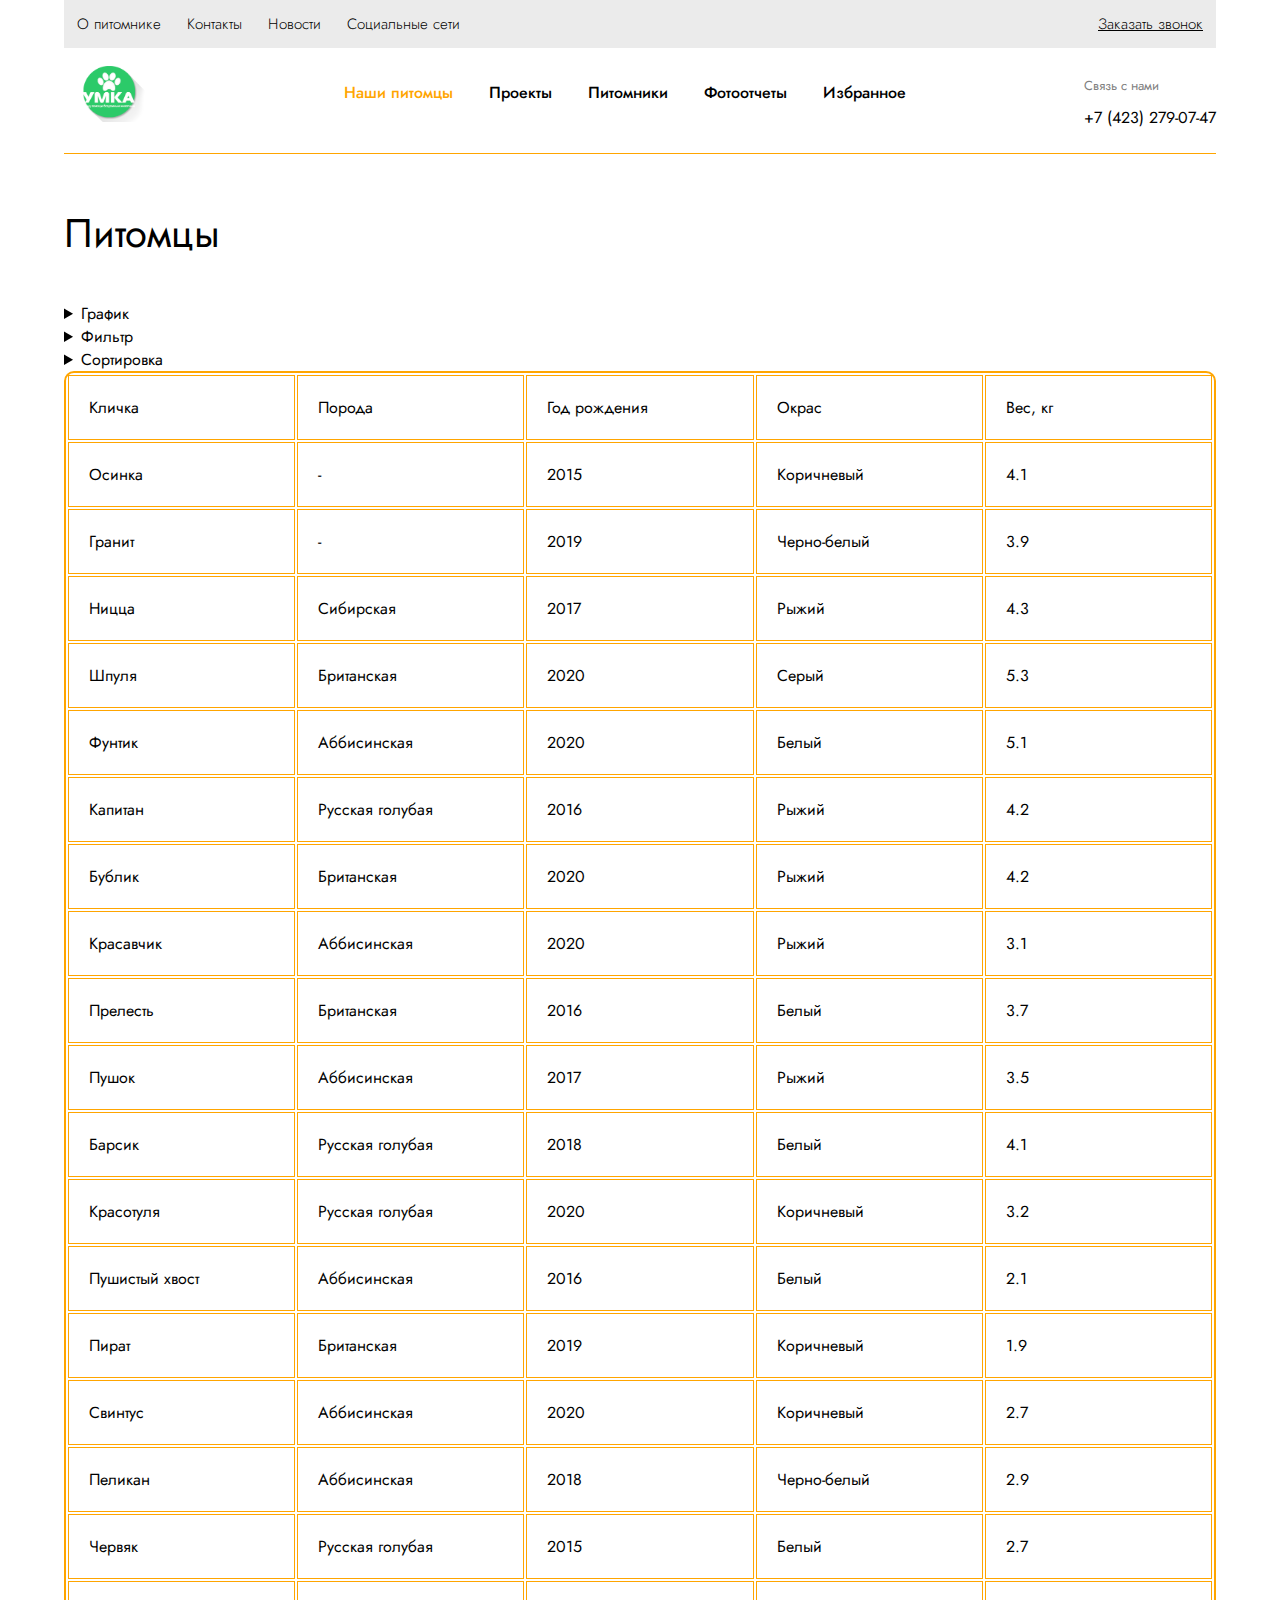
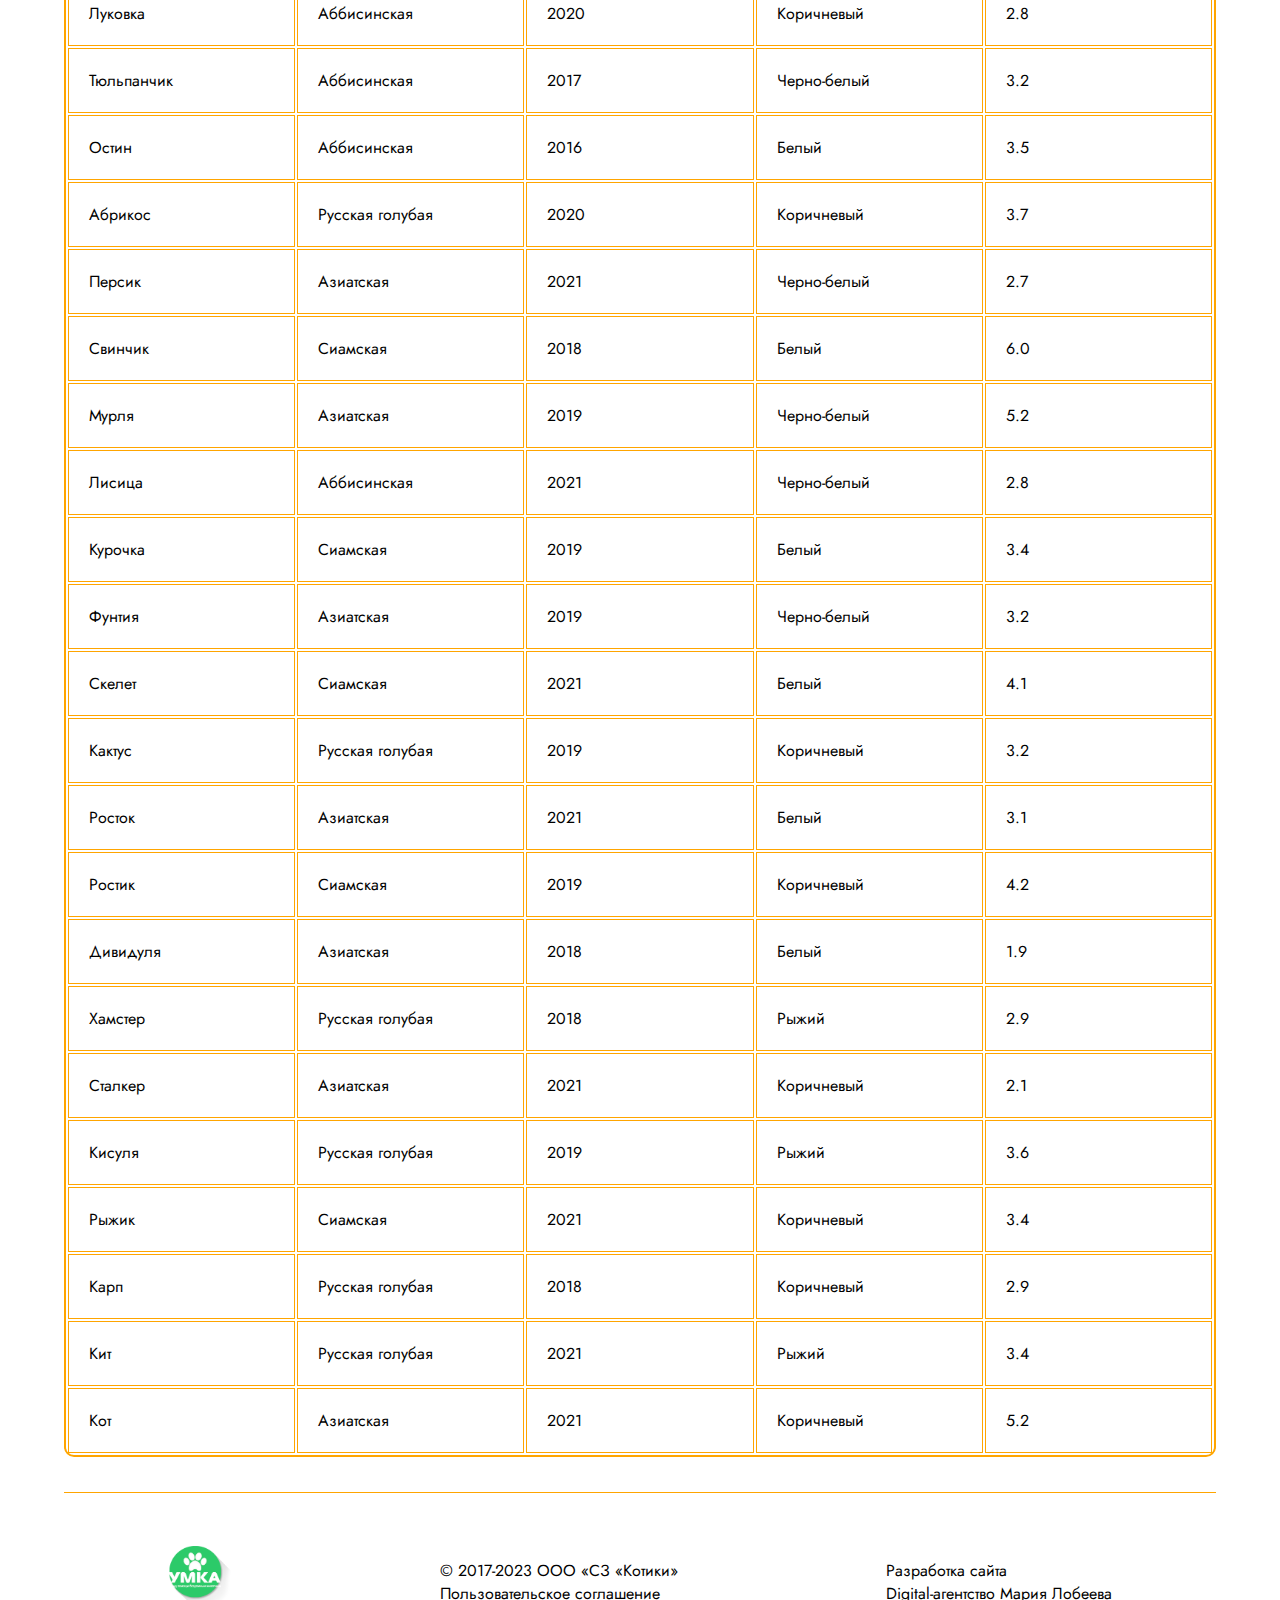
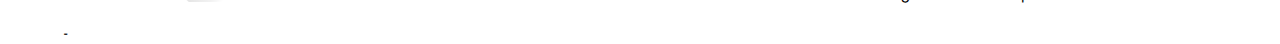
<file: pats.html>
<!DOCTYPE html>
<html>
  <head>
    <meta charset="UTF-8"/>
    <meta name="viewport" content="width=device-width, initial-scale=1, shrink-to-fit=no"/>
    <title></title>
    <link rel="stylesheet" href="main.css"/>
    <link rel="preconnect" href="https://fonts.googleapis.com"/>
    <link rel="preconnect" href="https://fonts.gstatic.com" crossorigin="crossorigin"/>
    <link href="https://fonts.googleapis.com/css2?family=Jost:wght@300;500&amp;family=League+Spartan:wght@400;700&amp;display=swap" rel="stylesheet"/>
    <script src="http://d3js.org/d3.v7.min.js"></script>
  </head>
  <body>
    <div class="central_block">
      <div class="uptext">
        <div class="uptxt_cont1"><a class="txt">О питомнике</a><a class="txt">Контакты</a><a class="txt">Новости</a><a class="txt">Социальные сети</a></div>
        <div class="uptxt_cont2"><a class="txt">Заказать звонок</a></div>
      </div>
            <div class="menu">
              <div class="menu1"><a class="menu_item" href="index.html"><img class="logo" src="img/logo.png"/></a></div>
              <div class="menu2"><a class="menu_item active" href="pats.html">Наши питомцы</a><a class="menu_item" href="">Проекты</a><a class="menu_item" href="">Питомники</a><a class="menu_item" href="photos.html">Фотоотчеты</a><a class="menu_item" href="favorite.html">Избранное</a></div>
              <div class="menu3">
                <p class="greytxt">Связь с нами</p>
                <p class="number">+7 (423) 279-07-47</p>
              </div>
            </div>
      <hr class="line"/>
      <div class="main_block_pats"> 
        <p class="title_mini">Питомцы</p>
        <div class="graph">
          <details>
            <summary>График</summary>
            <form>
              <p>Значение по оси ОХ <br>
                <input type="radio" name="categoryX" value="brade" checked/>&nbsp Порода <br>
                <input type="radio" name="categoryX" value="year"/>&nbsp Год рождения <br>
                <input type="radio" name="categoryX" value="color"/>&nbsp Окрас <br>
              </p>
              <p>Результат <br>
                <input type="radio" name="categoryY" value="weight"/>&nbsp Средний вес <br>
                <input type="radio" name="categoryY" value="sum"/>&nbsp Количество кошек<br>
              </p>
              <input type="button" value="Построить" onclick="drawGraph(this.form, this.form.categoryX.value, this.form.categoryY.value)">
            </form>
            <svg height="1"></svg>
          </details>
        </div>
        <div class="graph">
          <details>
            <summary>Фильтр</summary>
            <form>
              <!--<label>Кличка: 
                <input type="text" name="name"/>
              </label>-->
              <p>Порода:
                <select name="brade">
                  <option value="-">-</option>
                  <option value="Сибирская">Сибирская</option>
                  <option value="Британская">Британская</option>
                  <option value="Аббисинская">Аббисинская</option>
                  <option value="Русская голубая">Русская голубая</option>
                  <option value="Сиамская">Сиамская</option>
                  <option value="Азиатская">Азиатская</option>
                </select>
              </p>
              <label>Год рождения:
                <input type="number" name="year" min="2000" max="2023" value="2000">
              </label>
              <p>
                <label>Вес, больше чем :
                  <input type="text" name="weight" value="0">
                </label>
              </p>
              <p><input type="button" value="Применить"  onclick="filterTable(this.form.brade.value, this.form.year.value, this.form.weight.value)">
              <input type="button" value="Сбросить"  onclick="showTable('table')"></p>
            </form>
          </details>
        </div>
        <div class="graph">
          <details>
            <summary>Сортировка</summary>
            <form>
              <p>Сортировка по (2 уровень):
                <select name="brade1">
                  <option value="0">Кличка</option>
                  <option value="1">Порода</option>
                  <option value="2">Год рождения</option>
                  <option value="3">Окрас</option>
                  <option value="4">Вес, кг</option>
                </select>
                по убыванию?<input type="checkbox" name="down1" value="0"/><br>
              </p>
              <p><input type="button" value="Применить"  onclick="validate(this.form.brade1.value, this.form.down1)"></p>
              <p>Сортировка по (1 уровень):
                <select name="brade2">
                  <option value="0">Кличка</option>
                  <option value="1">Порода</option>
                  <option value="2">Год рождения</option>
                  <option value="3">Окрас</option>
                  <option value="4">Вес, кг</option>
                </select>
                по убыванию?<input type="checkbox" name="down2" value="0"/><br>
              </p>

                <p><input type="button" value="Применить"  onclick="validate(this.form.brade2.value, this.form.down2)"></p>
            </form>
          </details>
        </div>
        <table id="table">
          <tr>
            <td>Кличка</td>
            <td>Порода</td>
            <td>Год рождения</td>
            <td>Окрас</td>
            <td>Вес, кг</td>
          </tr>
          <tr>
            <td>Осинка</td>
            <td>-</td>
            <td>2015</td>
            <td>Коричневый</td>
            <td>4.1</td>
          </tr>
          <tr>
            <td>Гранит</td>
            <td>-</td>
            <td>2019</td>
            <td>Черно-белый</td>
            <td>3.9</td>
          </tr>
          <tr>
            <td>Ницца</td>
            <td>Сибирская</td>
            <td>2017</td>
            <td>Рыжий</td>
            <td>4.3</td>
          </tr>
          <tr>
            <td>Шпуля</td>
            <td>Британская</td>
            <td>2020</td>
            <td>Серый</td>
            <td>5.3</td>
          </tr>
          <tr>
            <td>Фунтик</td>
            <td>Аббисинская</td>
            <td>2020</td>
            <td>Белый</td>
            <td>5.1</td>
          </tr>
          <tr>
            <td>Капитан</td>
            <td>Русская голубая</td>
            <td>2016</td>
            <td>Рыжий</td>
            <td>4.2</td>
          </tr>
          <tr>
            <td>Бублик</td>
            <td>Британская</td>
            <td>2020</td>
            <td>Рыжий</td>
            <td>4.2</td>
          </tr>
          <tr>
            <td>Красавчик</td>
            <td>Аббисинская</td>
            <td>2020</td>
            <td>Рыжий</td>
            <td>3.1</td>
          </tr>
          <tr>
            <td>Прелесть</td>
            <td>Британская</td>
            <td>2016</td>
            <td>Белый</td>
            <td>3.7</td>
          </tr>
          <tr>
            <td>Пушок</td>
            <td>Аббисинская</td>
            <td>2017</td>
            <td>Рыжий</td>
            <td>3.5</td>
          </tr>
          <tr>
            <td>Барсик</td>
            <td>Русская голубая</td>
            <td>2018</td>
            <td>Белый</td>
            <td>4.1</td>
          </tr>
          <tr>
            <td>Красотуля</td>
            <td>Русская голубая</td>
            <td>2020</td>
            <td>Коричневый</td>
            <td>3.2</td>
          </tr>
          <tr>
            <td>Пушистый хвост</td>
            <td>Аббисинская</td>
            <td>2016</td>
            <td>Белый</td>
            <td>2.1</td>
          </tr>
          <tr>
            <td>Пират</td>
            <td>Британская</td>
            <td>2019</td>
            <td>Коричневый</td>
            <td>1.9</td>
          </tr>
          <tr>
            <td>Свинтус</td>
            <td>Аббисинская</td>
            <td>2020</td>
            <td>Коричневый</td>
            <td>2.7</td>
          </tr>
          <tr>
            <td>Пеликан</td>
            <td>Аббисинская</td>
            <td>2018</td>
            <td>Черно-белый</td>
            <td>2.9</td>
          </tr>
          <tr>
            <td>Червяк</td>
            <td>Русская голубая</td>
            <td>2015</td>
            <td>Белый</td>
            <td>2.7</td>
          </tr>
          <tr>
            <td>Луковка</td>
            <td>Аббисинская</td>
            <td>2020</td>
            <td>Коричневый</td>
            <td>2.8</td>
          </tr>
          <tr>
            <td>Тюльпанчик</td>
            <td>Аббисинская</td>
            <td>2017</td>
            <td>Черно-белый</td>
            <td>3.2</td>
          </tr>
          <tr>
            <td>Остин</td>
            <td>Аббисинская</td>
            <td>2016</td>
            <td>Белый</td>
            <td>3.5</td>
          </tr>
          <tr>
            <td>Абрикос</td>
            <td>Русская голубая</td>
            <td>2020</td>
            <td>Коричневый</td>
            <td>3.7</td>
          </tr>
          <tr>
            <td>Персик</td>
            <td>Азиатская</td>
            <td>2021</td>
            <td>Черно-белый</td>
            <td>2.7</td>
          </tr>
          <tr>
            <td>Свинчик</td>
            <td>Сиамская</td>
            <td>2018</td>
            <td>Белый</td>
            <td>6.0</td>
          </tr>
          <tr>
            <td>Мурля</td>
            <td>Азиатская</td>
            <td>2019</td>
            <td>Черно-белый</td>
            <td>5.2</td>
          </tr>
          <tr>
            <td>Лисица</td>
            <td>Аббисинская</td>
            <td>2021</td>
            <td>Черно-белый</td>
            <td>2.8</td>
          </tr>
          <tr>
            <td>Курочка</td>
            <td>Сиамская</td>
            <td>2019</td>
            <td>Белый</td>
            <td>3.4</td>
          </tr>
          <tr>
            <td>Фунтия</td>
            <td>Азиатская</td>
            <td>2019</td>
            <td>Черно-белый</td>
            <td>3.2</td>
          </tr>
          <tr>
            <td>Скелет</td>
            <td>Сиамская</td>
            <td>2021</td>
            <td>Белый</td>
            <td>4.1</td>
          </tr>
          <tr>
            <td>Кактус</td>
            <td>Русская голубая</td>
            <td>2019</td>
            <td>Коричневый</td>
            <td>3.2</td>
          </tr>
          <tr>
            <td>Росток</td>
            <td>Азиатская</td>
            <td>2021</td>
            <td>Белый</td>
            <td>3.1</td>
          </tr>
          <tr>
            <td>Ростик</td>
            <td>Сиамская</td>
            <td>2019</td>
            <td>Коричневый</td>
            <td>4.2</td>
          </tr>
          <tr>
            <td>Дивидуля</td>
            <td>Азиатская</td>
            <td>2018</td>
            <td>Белый</td>
            <td>1.9</td>
          </tr>
          <tr>
            <td>Хамстер</td>
            <td>Русская голубая</td>
            <td>2018</td>
            <td>Рыжий</td>
            <td>2.9</td>
          </tr>
          <tr>
            <td>Сталкер</td>
            <td>Азиатская</td>
            <td>2021</td>
            <td>Коричневый</td>
            <td>2.1</td>
          </tr>
          <tr>
            <td>Кисуля</td>
            <td>Русская голубая</td>
            <td>2019</td>
            <td>Рыжий</td>
            <td>3.6</td>
          </tr>
          <tr>
            <td>Рыжик</td>
            <td>Сиамская</td>
            <td>2021</td>
            <td>Коричневый</td>
            <td>3.4</td>
          </tr>
          <tr>
            <td>Карп</td>
            <td>Русская голубая</td>
            <td>2018</td>
            <td>Коричневый</td>
            <td>2.9</td>
          </tr>
          <tr>
            <td>Кит</td>
            <td>Русская голубая</td>
            <td>2021</td>
            <td>Рыжий</td>
            <td>3.4</td>
          </tr>
          <tr>
            <td>Кот</td>
            <td>Азиатская</td>
            <td>2021</td>
            <td>Коричневый</td>
            <td>5.2</td>
          </tr>
        </table>
      </div>
      <hr/>
      <div class="footer"><img class="logo" src="img/logo.png"/>
        <p class="foot">© 2017-2023 ООО «СЗ «Котики»<br>Пользовательское соглашение</p>
        <p class="foot">Разработка сайта<br>Digital-агентство Мария Лобеева</p>
      </div>
    </div>
    <!--<script src="js/jquery-3.5.1.min.js"></script>-->
    <script src="main.js"></script>-
    <script>
      function validate(data, item) {
        if (item.checked) {
          if (data == 0 || data == 1 || data == 3) {
          sortTableTextDown(data);
          }
          if (data == 2 || data == 4) {
            let sortedRows = Array.from(table.rows).slice(1).sort((rowA,rowB) => {
            return rowB.cells[data].innerHTML - rowA.cells[data].innerHTML
            })
            table.tBodies[0].append(...sortedRows)
            sortTable(data);
          }
        } else {
          if (data == 0 || data == 1 || data == 3) {
          sortTableTextUp(data);
          }
          if (data == 2 || data == 4) {
            let sortedRows = Array.from(table.rows).slice(1).sort((rowA,rowB) => {
            return rowA.cells[data].innerHTML - rowB.cells[data].innerHTML
            })
            table.tBodies[0].append(...sortedRows)
            sortTable(data);
          }
        }
      }

      
    </script>
  </body>
</html>
</file>
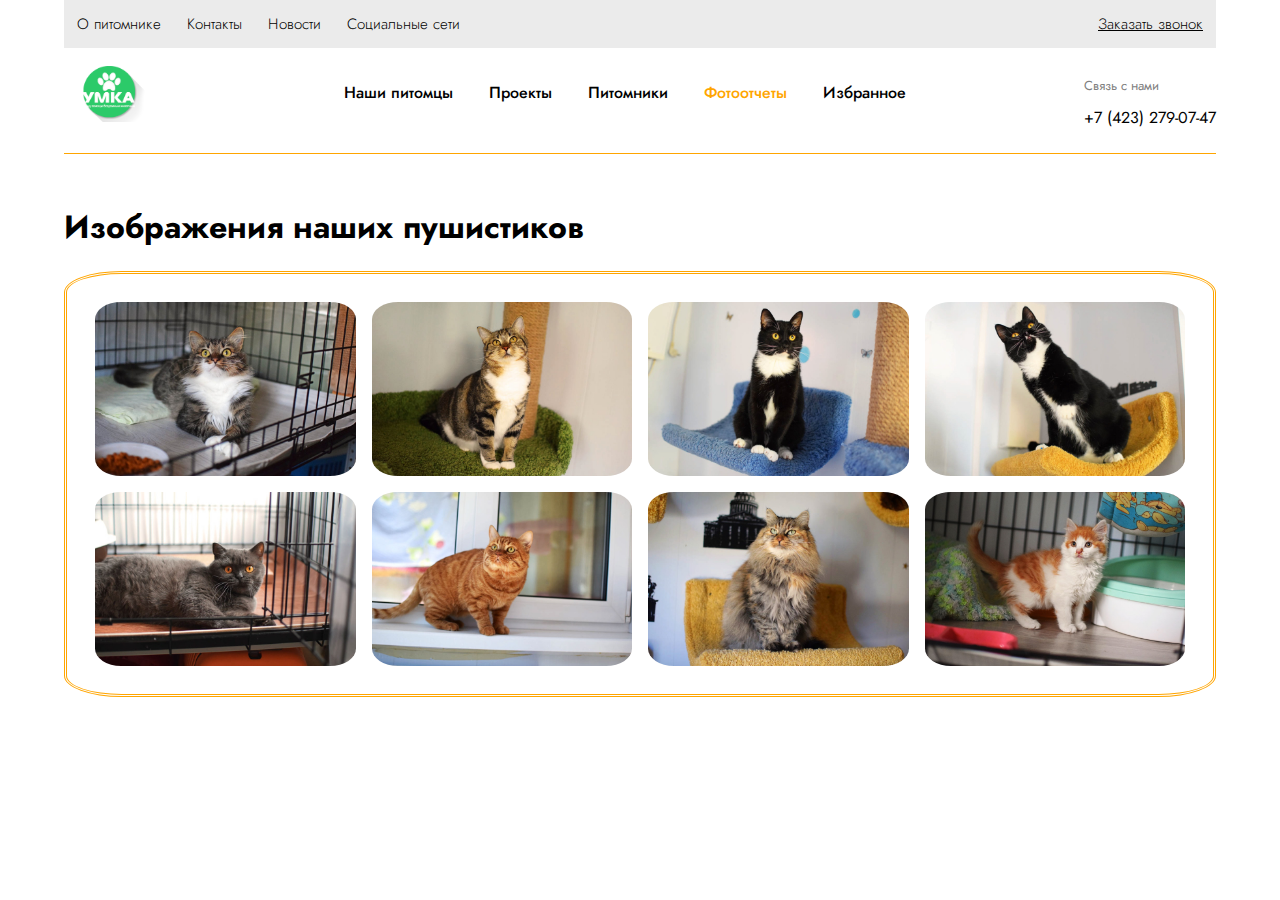
<file: photos.html>
<!DOCTYPE html>
<html lang="ru">
<head>
  <meta charset="UTF-8">
  <link rel="stylesheet" href="mainGallery.css"/>
  <link rel="stylesheet" href="lightgallery.css">
  <link rel="stylesheet" href="main.css"/>
    <link rel="preconnect" href="https://fonts.googleapis.com"/>
    <link rel="preconnect" href="https://fonts.gstatic.com" crossorigin="crossorigin"/>
    <link href="https://fonts.googleapis.com/css2?family=Jost:wght@300;500&amp;family=League+Spartan:wght@400;700&amp;display=swap" rel="stylesheet"/>
    <script src="jquery-3.7.0.min.js"></script>
    <script src="lightgallery.min.js"></script>
    <script src="lightgallery-all.min.js"></script>
    <script src="gallery.js"></script>
  <title>Фотоотчеты</title>
</head>
<body>
  <div class="uptext">
    <div class="uptxt_cont1"><a class="txt">О питомнике</a><a class="txt">Контакты</a><a class="txt">Новости</a><a class="txt">Социальные сети</a></div>
    <div class="uptxt_cont2"><a class="txt">Заказать звонок</a></div>
  </div>
        <div class="menu">
          <div class="menu1"><a class="menu_item" href="index.html"><img class="logo" src="img/logo.png"/></a></div>
          <div class="menu2"><a class="menu_item" href="pats.html">Наши питомцы</a><a class="menu_item" href="">Проекты</a><a class="menu_item" href="">Питомники</a><a class="menu_item active" href="photos.html">Фотоотчеты</a><a class="menu_item" href="favorite.html">Избранное</a></div>
          <div class="menu3">
            <p class="greytxt">Связь с нами</p>
            <p class="number">+7 (423) 279-07-47</p>
          </div>
        </div>
  <hr class="line"/>
  <h1>Изображения наших пушистиков</h1>

  <div class="element-1" id="lightgallery">
    <a href ="img/big.jpg">
      <img src="img/big.jpg">
    </a>
    <a href ="img/big1.jpg">
      <img src="img/big1.jpg">
    </a>
    <a href ="img/cat1.jpg">
      <img src="img/cat1.jpg">
    </a>
    <a href ="img/cat2.jpg">
      <img src="img/cat2.jpg">
    </a>
    <a href ="img/cat3.jpg">
      <img src="img/cat3.jpg">
    </a>
    <a href ="img/cat4.jpg">
      <img src="img/cat4.jpg">
    </a>
    <a href ="img/cat5.jpg">
      <img src="img/cat5.jpg">
    </a>
    <a href ="img/cat6.jpg">
      <img src="img/cat6.jpg">
    </a>
  </div>

</body>
</html>
</file>
<file: main.css>
body {
  width: 90%;
  margin: auto;
  font-family: 'Jost', sans-serif;
  max-width: 1450px;
}
.uptext {
  line-height: 3;
  background: #ebebeb;
  display: flex;
  margin: auto;
  margin-bottom: 15px;
  justify-content: space-between;
}
.uptext a {
  text-decoration: none;
}
.uptext .uptxt_cont2 .txt {
  text-decoration: underline;
}
.txt {
  font-weight: 300;
  font-size: 15px;
  color: #000;
  padding: 13px;
}
.txt:hover {
  color: #ffa500;
}
.menu {
  display: flex;
  margin: auto;
  justify-content: space-between;
}
.menu .greytxt {
  font-size: 13px;
  color: #808080;
  margin-bottom: -5px;
}
.menu a {
  text-decoration: none;
}
.menu .menu_item {
  font-weight: 500;
  font-size: 16px;
  color: #000;
  padding: 30px;
}
.menu .menu_item:hover {
  color: #ffa500;
}
.menu .active {
  color: #ffa500;
}
.menu2 {
  display: flex;
  justify-content: space-between;
}
.logo {
  max-width: 65px;
}
hr {
  border: none;
  height: 1px;
  background: #ffa500;
  margin-bottom: 50px;
}
.main_block {
  display: flex;
  justify-content: space-between;
  margin-bottom: 50px;
}
.main_block .main_big {
  width: 67%;
}
.main_block .main_big img {
  width: 100%;
  border-radius: 30px;
}
.main_block .main_small {
  width: 30%;
  display: flex;
  flex-direction: column;
  justify-content: space-between;
  font-size: 20px;
}
.main_block .main_small .small_block1 {
  background: #ffa500;
  border-radius: 20px;
  padding: 30px;
  color: #fff;
  height: 47%;
}
.main_block .main_small .small_block2 {
  background: #90ee90;
  border-radius: 20px;
  padding: 30px;
  color: #008000;
  height: 47%;
}
.title_mini {
  font-size: 40px;
}
.cats_amount {
  display: flex;
  justify-content: space-between;
  margin-bottom: 30px;
}
.cats_amount .cat_item {
  width: 19%;
}
.cats_amount .cat_item img {
  width: 100%;
  border-radius: 10px;
}
.footer {
  display: flex;
  justify-content: space-around;
}
.footer img {
  height: 100%;
}
.graph {
  display: block;
}
table {
  table-layout: fixed;
  width: 100%;
  border: 2px solid #ffa500;
  border-radius: 10px;
  margin-bottom: 35px;
}
table th,
table td {
  padding: 20px;
  border: 1px solid #ffa500;
}
.cat {
  width: 40%;
  margin: auto;
  margin-bottom: 20px;
}
.cat img {
  border-radius: 10%;
  width: 100%;
}
@media (max-width: 1400px) {
  .menu .menu_item {
    padding: 18px;
  }
}
@media (max-width: 1200px) {
  .uptext {
    display: none;
  }
  .menu {
    margin-top: 15px;
  }
  .main_block .main_small {
    font-size: 16px;
  }
}
@media (max-width: 1000px) {
  .menu2 {
    align-items: center;
    flex-wrap: wrap;
    width: 50%;
  }
  .menu2 .menu_item {
    width: 50%;
  }
  .main_block {
    margin-bottom: -150px;
    flex-direction: column;
  }
  .main_block .main_big {
    width: 100%;
    margin-bottom: 25px;
  }
  .main_block .main_small {
    flex-direction: row;
    width: 100%;
    height: 350px;
  }
  .main_block .main_small .small_block1 {
    width: 48%;
  }
  .main_block .main_small .small_block2 {
    width: 48%;
  }
  .title_mini {
    text-align: center;
    margin-bottom: 30px;
  }
  .cats_amount {
    flex-direction: column;
    justify-content: space-between;
  }
  .cats_amount .cat_item {
    width: 40%;
    margin: 15px auto;
  }
  table {
    font-size: 13px;
  }
}
@media (max-width: 600px) {
  table {
    font-size: 10px;
  }
}
svg text {
  font: 8px Verdana;
 }
 svg path, line {
  fill: none;
  stroke: #333333;
  width: 1px;
 }
 svg .grid-line {
  stroke: black;
  shape-rendering: crispedges;
  stroke-opacity: 0.1;
 }
</file>
<file: mainGallery.css>
body {
  width: 80%;
  margin: auto;
  font-family: 'Jost', sans-serif;
  
}

.element-1 {
  display: flex;
  flex-wrap: wrap;
  border: orange 3px double;
  padding: 20px;
  border-radius: 5%;
}

.element-1 a {
  width: 25%;
  box-sizing: border-box;
  padding: .5rem;
}

.element-1 img {
  width: 100%;
  display: flex;
  border-radius: 10%;
}
</file>
<file: lightgallery.css>
@font-face {
  font-family: 'lg';
  src: url("../fonts/lg.ttf?22t19m") format("truetype"), url("../fonts/lg.woff?22t19m") format("woff"), url("../fonts/lg.svg?22t19m#lg") format("svg");
  font-weight: normal;
  font-style: normal;
  font-display: block;
}

.lg-icon {
  /* use !important to prevent issues with browser extensions that change fonts */
  font-family: 'lg' !important;
  speak: never;
  font-style: normal;
  font-weight: normal;
  font-variant: normal;
  text-transform: none;
  line-height: 1;
  /* Better Font Rendering =========== */
  -webkit-font-smoothing: antialiased;
  -moz-osx-font-smoothing: grayscale;
}

.lg-actions .lg-next, .lg-actions .lg-prev {
  background-color: rgba(0, 0, 0, 0.45);
  border-radius: 2px;
  color: #999;
  cursor: pointer;
  display: block;
  font-size: 22px;
  margin-top: -10px;
  padding: 8px 10px 9px;
  position: absolute;
  top: 50%;
  z-index: 1080;
  outline: none;
  border: none;
  background-color: transparent;
}

.lg-actions .lg-next.disabled, .lg-actions .lg-prev.disabled {
  pointer-events: none;
  opacity: 0.5;
}

.lg-actions .lg-next:hover, .lg-actions .lg-prev:hover {
  color: #FFF;
}

.lg-actions .lg-next {
  right: 20px;
}

.lg-actions .lg-next:before {
  content: "\e095";
}

.lg-actions .lg-prev {
  left: 20px;
}

.lg-actions .lg-prev:after {
  content: "\e094";
}

@-webkit-keyframes lg-right-end {
  0% {
    left: 0;
  }
  50% {
    left: -30px;
  }
  100% {
    left: 0;
  }
}

@-moz-keyframes lg-right-end {
  0% {
    left: 0;
  }
  50% {
    left: -30px;
  }
  100% {
    left: 0;
  }
}

@-ms-keyframes lg-right-end {
  0% {
    left: 0;
  }
  50% {
    left: -30px;
  }
  100% {
    left: 0;
  }
}

@keyframes lg-right-end {
  0% {
    left: 0;
  }
  50% {
    left: -30px;
  }
  100% {
    left: 0;
  }
}

@-webkit-keyframes lg-left-end {
  0% {
    left: 0;
  }
  50% {
    left: 30px;
  }
  100% {
    left: 0;
  }
}

@-moz-keyframes lg-left-end {
  0% {
    left: 0;
  }
  50% {
    left: 30px;
  }
  100% {
    left: 0;
  }
}

@-ms-keyframes lg-left-end {
  0% {
    left: 0;
  }
  50% {
    left: 30px;
  }
  100% {
    left: 0;
  }
}

@keyframes lg-left-end {
  0% {
    left: 0;
  }
  50% {
    left: 30px;
  }
  100% {
    left: 0;
  }
}

.lg-outer.lg-right-end .lg-object {
  -webkit-animation: lg-right-end 0.3s;
  -o-animation: lg-right-end 0.3s;
  animation: lg-right-end 0.3s;
  position: relative;
}

.lg-outer.lg-left-end .lg-object {
  -webkit-animation: lg-left-end 0.3s;
  -o-animation: lg-left-end 0.3s;
  animation: lg-left-end 0.3s;
  position: relative;
}

.lg-toolbar {
  z-index: 1082;
  left: 0;
  position: absolute;
  top: 0;
  width: 100%;
  background-color: rgba(0, 0, 0, 0.45);
}

.lg-toolbar .lg-icon {
  color: #999;
  cursor: pointer;
  float: right;
  font-size: 24px;
  height: 47px;
  line-height: 27px;
  padding: 10px 0;
  text-align: center;
  width: 50px;
  text-decoration: none !important;
  outline: medium none;
  background: none;
  border: none;
  box-shadow: none;
  -webkit-transition: color 0.2s linear;
  -o-transition: color 0.2s linear;
  transition: color 0.2s linear;
}

.lg-toolbar .lg-icon:hover {
  color: #FFF;
}

.lg-toolbar .lg-close:after {
  content: "\e070";
}

.lg-toolbar .lg-download:after {
  content: "\e0f2";
}

.lg-sub-html {
  background-color: rgba(0, 0, 0, 0.45);
  bottom: 0;
  color: #EEE;
  font-size: 16px;
  left: 0;
  padding: 10px 40px;
  position: fixed;
  right: 0;
  text-align: center;
  z-index: 1080;
}

.lg-sub-html h4 {
  margin: 0;
  font-size: 13px;
  font-weight: bold;
}

.lg-sub-html p {
  font-size: 12px;
  margin: 5px 0 0;
}

#lg-counter {
  color: #999;
  display: inline-block;
  font-size: 16px;
  padding-left: 20px;
  padding-top: 12px;
  vertical-align: middle;
}

.lg-toolbar, .lg-prev, .lg-next {
  opacity: 1;
  -webkit-transition: -webkit-transform 0.35s cubic-bezier(0, 0, 0.25, 1) 0s, opacity 0.35s cubic-bezier(0, 0, 0.25, 1) 0s, color 0.2s linear;
  -moz-transition: -moz-transform 0.35s cubic-bezier(0, 0, 0.25, 1) 0s, opacity 0.35s cubic-bezier(0, 0, 0.25, 1) 0s, color 0.2s linear;
  -o-transition: -o-transform 0.35s cubic-bezier(0, 0, 0.25, 1) 0s, opacity 0.35s cubic-bezier(0, 0, 0.25, 1) 0s, color 0.2s linear;
  transition: transform 0.35s cubic-bezier(0, 0, 0.25, 1) 0s, opacity 0.35s cubic-bezier(0, 0, 0.25, 1) 0s, color 0.2s linear;
}

.lg-hide-items .lg-prev {
  opacity: 0;
  -webkit-transform: translate3d(-10px, 0, 0);
  transform: translate3d(-10px, 0, 0);
}

.lg-hide-items .lg-next {
  opacity: 0;
  -webkit-transform: translate3d(10px, 0, 0);
  transform: translate3d(10px, 0, 0);
}

.lg-hide-items .lg-toolbar {
  opacity: 0;
  -webkit-transform: translate3d(0, -10px, 0);
  transform: translate3d(0, -10px, 0);
}

body:not(.lg-from-hash) .lg-outer.lg-start-zoom .lg-object {
  -webkit-transform: scale3d(0.5, 0.5, 0.5);
  transform: scale3d(0.5, 0.5, 0.5);
  opacity: 0;
  -webkit-transition: -webkit-transform 250ms cubic-bezier(0, 0, 0.25, 1) 0s, opacity 250ms cubic-bezier(0, 0, 0.25, 1) !important;
  -moz-transition: -moz-transform 250ms cubic-bezier(0, 0, 0.25, 1) 0s, opacity 250ms cubic-bezier(0, 0, 0.25, 1) !important;
  -o-transition: -o-transform 250ms cubic-bezier(0, 0, 0.25, 1) 0s, opacity 250ms cubic-bezier(0, 0, 0.25, 1) !important;
  transition: transform 250ms cubic-bezier(0, 0, 0.25, 1) 0s, opacity 250ms cubic-bezier(0, 0, 0.25, 1) !important;
  -webkit-transform-origin: 50% 50%;
  -moz-transform-origin: 50% 50%;
  -ms-transform-origin: 50% 50%;
  transform-origin: 50% 50%;
}

body:not(.lg-from-hash) .lg-outer.lg-start-zoom .lg-item.lg-complete .lg-object {
  -webkit-transform: scale3d(1, 1, 1);
  transform: scale3d(1, 1, 1);
  opacity: 1;
}

.lg-outer .lg-thumb-outer {
  background-color: #0D0A0A;
  bottom: 0;
  position: absolute;
  width: 100%;
  z-index: 1080;
  max-height: 350px;
  -webkit-transform: translate3d(0, 100%, 0);
  transform: translate3d(0, 100%, 0);
  -webkit-transition: -webkit-transform 0.25s cubic-bezier(0, 0, 0.25, 1) 0s;
  -moz-transition: -moz-transform 0.25s cubic-bezier(0, 0, 0.25, 1) 0s;
  -o-transition: -o-transform 0.25s cubic-bezier(0, 0, 0.25, 1) 0s;
  transition: transform 0.25s cubic-bezier(0, 0, 0.25, 1) 0s;
}

.lg-outer .lg-thumb-outer.lg-grab .lg-thumb-item {
  cursor: -webkit-grab;
  cursor: -moz-grab;
  cursor: -o-grab;
  cursor: -ms-grab;
  cursor: grab;
}

.lg-outer .lg-thumb-outer.lg-grabbing .lg-thumb-item {
  cursor: move;
  cursor: -webkit-grabbing;
  cursor: -moz-grabbing;
  cursor: -o-grabbing;
  cursor: -ms-grabbing;
  cursor: grabbing;
}

.lg-outer .lg-thumb-outer.lg-dragging .lg-thumb {
  -webkit-transition-duration: 0s !important;
  transition-duration: 0s !important;
}

.lg-outer.lg-thumb-open .lg-thumb-outer {
  -webkit-transform: translate3d(0, 0%, 0);
  transform: translate3d(0, 0%, 0);
}

.lg-outer .lg-thumb {
  padding: 10px 0;
  height: 100%;
  margin-bottom: -5px;
}

.lg-outer .lg-thumb-item {
  border-radius: 5px;
  cursor: pointer;
  float: left;
  overflow: hidden;
  height: 100%;
  border: 2px solid #FFF;
  border-radius: 4px;
  margin-bottom: 5px;
}

@media (min-width: 1025px) {
  .lg-outer .lg-thumb-item {
    -webkit-transition: border-color 0.25s ease;
    -o-transition: border-color 0.25s ease;
    transition: border-color 0.25s ease;
  }
}

.lg-outer .lg-thumb-item.active, .lg-outer .lg-thumb-item:hover {
  border-color: #a90707;
}

.lg-outer .lg-thumb-item img {
  width: 100%;
  height: 100%;
  object-fit: cover;
}

.lg-outer.lg-has-thumb .lg-item {
  padding-bottom: 120px;
}

.lg-outer.lg-can-toggle .lg-item {
  padding-bottom: 0;
}

.lg-outer.lg-pull-caption-up .lg-sub-html {
  -webkit-transition: bottom 0.25s ease;
  -o-transition: bottom 0.25s ease;
  transition: bottom 0.25s ease;
}

.lg-outer.lg-pull-caption-up.lg-thumb-open .lg-sub-html {
  bottom: 100px;
}

.lg-outer .lg-toggle-thumb {
  background-color: #0D0A0A;
  border-radius: 2px 2px 0 0;
  color: #999;
  cursor: pointer;
  font-size: 24px;
  height: 39px;
  line-height: 27px;
  padding: 5px 0;
  position: absolute;
  right: 20px;
  text-align: center;
  top: -39px;
  width: 50px;
  outline: medium none;
  border: none;
}

.lg-outer .lg-toggle-thumb:after {
  content: "\e1ff";
}

.lg-outer .lg-toggle-thumb:hover {
  color: #FFF;
}

.lg-outer .lg-video-cont {
  display: inline-block;
  vertical-align: middle;
  max-width: 1140px;
  max-height: 100%;
  width: 100%;
  padding: 0 5px;
}

.lg-outer .lg-video {
  width: 100%;
  height: 0;
  padding-bottom: 56.25%;
  overflow: hidden;
  position: relative;
}

.lg-outer .lg-video .lg-object {
  display: inline-block;
  position: absolute;
  top: 0;
  left: 0;
  width: 100% !important;
  height: 100% !important;
}

.lg-outer .lg-video .lg-video-play {
  width: 84px;
  height: 59px;
  position: absolute;
  left: 50%;
  top: 50%;
  margin-left: -42px;
  margin-top: -30px;
  z-index: 1080;
  cursor: pointer;
}

.lg-outer .lg-has-vimeo .lg-video-play {
  background: url("../img/vimeo-play.png") no-repeat scroll 0 0 transparent;
}

.lg-outer .lg-has-vimeo:hover .lg-video-play {
  background: url("../img/vimeo-play.png") no-repeat scroll 0 -58px transparent;
}

.lg-outer .lg-has-html5 .lg-video-play {
  background: transparent url("../img/video-play.png") no-repeat scroll 0 0;
  height: 64px;
  margin-left: -32px;
  margin-top: -32px;
  width: 64px;
  opacity: 0.8;
}

.lg-outer .lg-has-html5:hover .lg-video-play {
  opacity: 1;
}

.lg-outer .lg-has-youtube .lg-video-play {
  background: url("../img/youtube-play.png") no-repeat scroll 0 0 transparent;
}

.lg-outer .lg-has-youtube:hover .lg-video-play {
  background: url("../img/youtube-play.png") no-repeat scroll 0 -60px transparent;
}

.lg-outer .lg-video-object {
  width: 100% !important;
  height: 100% !important;
  position: absolute;
  top: 0;
  left: 0;
}

.lg-outer .lg-has-video .lg-video-object {
  visibility: hidden;
}

.lg-outer .lg-has-video.lg-video-playing .lg-object, .lg-outer .lg-has-video.lg-video-playing .lg-video-play {
  display: none;
}

.lg-outer .lg-has-video.lg-video-playing .lg-video-object {
  visibility: visible;
}

.lg-progress-bar {
  background-color: #333;
  height: 5px;
  left: 0;
  position: absolute;
  top: 0;
  width: 100%;
  z-index: 1083;
  opacity: 0;
  -webkit-transition: opacity 0.08s ease 0s;
  -moz-transition: opacity 0.08s ease 0s;
  -o-transition: opacity 0.08s ease 0s;
  transition: opacity 0.08s ease 0s;
}

.lg-progress-bar .lg-progress {
  background-color: #a90707;
  height: 5px;
  width: 0;
}

.lg-progress-bar.lg-start .lg-progress {
  width: 100%;
}

.lg-show-autoplay .lg-progress-bar {
  opacity: 1;
}

.lg-autoplay-button:after {
  content: "\e01d";
}

.lg-show-autoplay .lg-autoplay-button:after {
  content: "\e01a";
}

.lg-outer.lg-css3.lg-zoom-dragging .lg-item.lg-complete.lg-zoomable .lg-img-wrap, .lg-outer.lg-css3.lg-zoom-dragging .lg-item.lg-complete.lg-zoomable .lg-image {
  -webkit-transition-duration: 0s;
  transition-duration: 0s;
}

.lg-outer.lg-use-transition-for-zoom .lg-item.lg-complete.lg-zoomable .lg-img-wrap {
  -webkit-transition: -webkit-transform 0.3s cubic-bezier(0, 0, 0.25, 1) 0s;
  -moz-transition: -moz-transform 0.3s cubic-bezier(0, 0, 0.25, 1) 0s;
  -o-transition: -o-transform 0.3s cubic-bezier(0, 0, 0.25, 1) 0s;
  transition: transform 0.3s cubic-bezier(0, 0, 0.25, 1) 0s;
}

.lg-outer.lg-use-left-for-zoom .lg-item.lg-complete.lg-zoomable .lg-img-wrap {
  -webkit-transition: left 0.3s cubic-bezier(0, 0, 0.25, 1) 0s, top 0.3s cubic-bezier(0, 0, 0.25, 1) 0s;
  -moz-transition: left 0.3s cubic-bezier(0, 0, 0.25, 1) 0s, top 0.3s cubic-bezier(0, 0, 0.25, 1) 0s;
  -o-transition: left 0.3s cubic-bezier(0, 0, 0.25, 1) 0s, top 0.3s cubic-bezier(0, 0, 0.25, 1) 0s;
  transition: left 0.3s cubic-bezier(0, 0, 0.25, 1) 0s, top 0.3s cubic-bezier(0, 0, 0.25, 1) 0s;
}

.lg-outer .lg-item.lg-complete.lg-zoomable .lg-img-wrap {
  -webkit-transform: translate3d(0, 0, 0);
  transform: translate3d(0, 0, 0);
  -webkit-backface-visibility: hidden;
  -moz-backface-visibility: hidden;
  backface-visibility: hidden;
}

.lg-outer .lg-item.lg-complete.lg-zoomable .lg-image {
  -webkit-transform: scale3d(1, 1, 1);
  transform: scale3d(1, 1, 1);
  -webkit-transition: -webkit-transform 0.3s cubic-bezier(0, 0, 0.25, 1) 0s, opacity 0.15s !important;
  -moz-transition: -moz-transform 0.3s cubic-bezier(0, 0, 0.25, 1) 0s, opacity 0.15s !important;
  -o-transition: -o-transform 0.3s cubic-bezier(0, 0, 0.25, 1) 0s, opacity 0.15s !important;
  transition: transform 0.3s cubic-bezier(0, 0, 0.25, 1) 0s, opacity 0.15s !important;
  -webkit-transform-origin: 0 0;
  -moz-transform-origin: 0 0;
  -ms-transform-origin: 0 0;
  transform-origin: 0 0;
  -webkit-backface-visibility: hidden;
  -moz-backface-visibility: hidden;
  backface-visibility: hidden;
}

#lg-zoom-in:after {
  content: "\e311";
}

#lg-actual-size {
  font-size: 20px;
}

#lg-actual-size:after {
  content: "\e033";
}

#lg-zoom-out {
  opacity: 0.5;
  pointer-events: none;
}

#lg-zoom-out:after {
  content: "\e312";
}

.lg-zoomed #lg-zoom-out {
  opacity: 1;
  pointer-events: auto;
}

.lg-outer .lg-pager-outer {
  bottom: 60px;
  left: 0;
  position: absolute;
  right: 0;
  text-align: center;
  z-index: 1080;
  height: 10px;
}

.lg-outer .lg-pager-outer.lg-pager-hover .lg-pager-cont {
  overflow: visible;
}

.lg-outer .lg-pager-cont {
  cursor: pointer;
  display: inline-block;
  overflow: hidden;
  position: relative;
  vertical-align: top;
  margin: 0 5px;
}

.lg-outer .lg-pager-cont:hover .lg-pager-thumb-cont {
  opacity: 1;
  -webkit-transform: translate3d(0, 0, 0);
  transform: translate3d(0, 0, 0);
}

.lg-outer .lg-pager-cont.lg-pager-active .lg-pager {
  box-shadow: 0 0 0 2px white inset;
}

.lg-outer .lg-pager-thumb-cont {
  background-color: #fff;
  color: #FFF;
  bottom: 100%;
  height: 83px;
  left: 0;
  margin-bottom: 20px;
  margin-left: -60px;
  opacity: 0;
  padding: 5px;
  position: absolute;
  width: 120px;
  border-radius: 3px;
  -webkit-transition: opacity 0.15s ease 0s, -webkit-transform 0.15s ease 0s;
  -moz-transition: opacity 0.15s ease 0s, -moz-transform 0.15s ease 0s;
  -o-transition: opacity 0.15s ease 0s, -o-transform 0.15s ease 0s;
  transition: opacity 0.15s ease 0s, transform 0.15s ease 0s;
  -webkit-transform: translate3d(0, 5px, 0);
  transform: translate3d(0, 5px, 0);
}

.lg-outer .lg-pager-thumb-cont img {
  width: 100%;
  height: 100%;
}

.lg-outer .lg-pager {
  background-color: rgba(255, 255, 255, 0.5);
  border-radius: 50%;
  box-shadow: 0 0 0 8px rgba(255, 255, 255, 0.7) inset;
  display: block;
  height: 12px;
  -webkit-transition: box-shadow 0.3s ease 0s;
  -o-transition: box-shadow 0.3s ease 0s;
  transition: box-shadow 0.3s ease 0s;
  width: 12px;
}

.lg-outer .lg-pager:hover, .lg-outer .lg-pager:focus {
  box-shadow: 0 0 0 8px white inset;
}

.lg-outer .lg-caret {
  border-left: 10px solid transparent;
  border-right: 10px solid transparent;
  border-top: 10px dashed;
  bottom: -10px;
  display: inline-block;
  height: 0;
  left: 50%;
  margin-left: -5px;
  position: absolute;
  vertical-align: middle;
  width: 0;
}

.lg-fullscreen:after {
  content: "\e20c";
}

.lg-fullscreen-on .lg-fullscreen:after {
  content: "\e20d";
}

.lg-outer #lg-dropdown-overlay {
  background-color: rgba(0, 0, 0, 0.25);
  bottom: 0;
  cursor: default;
  left: 0;
  position: fixed;
  right: 0;
  top: 0;
  z-index: 1081;
  opacity: 0;
  visibility: hidden;
  -webkit-transition: visibility 0s linear 0.18s, opacity 0.18s linear 0s;
  -o-transition: visibility 0s linear 0.18s, opacity 0.18s linear 0s;
  transition: visibility 0s linear 0.18s, opacity 0.18s linear 0s;
}

.lg-outer.lg-dropdown-active .lg-dropdown, .lg-outer.lg-dropdown-active #lg-dropdown-overlay {
  -webkit-transition-delay: 0s;
  transition-delay: 0s;
  -moz-transform: translate3d(0, 0px, 0);
  -o-transform: translate3d(0, 0px, 0);
  -ms-transform: translate3d(0, 0px, 0);
  -webkit-transform: translate3d(0, 0px, 0);
  transform: translate3d(0, 0px, 0);
  opacity: 1;
  visibility: visible;
}

.lg-outer.lg-dropdown-active #lg-share {
  color: #FFF;
}

.lg-outer .lg-dropdown {
  background-color: #fff;
  border-radius: 2px;
  font-size: 14px;
  list-style-type: none;
  margin: 0;
  padding: 10px 0;
  position: absolute;
  right: 0;
  text-align: left;
  top: 50px;
  opacity: 0;
  visibility: hidden;
  -moz-transform: translate3d(0, 5px, 0);
  -o-transform: translate3d(0, 5px, 0);
  -ms-transform: translate3d(0, 5px, 0);
  -webkit-transform: translate3d(0, 5px, 0);
  transform: translate3d(0, 5px, 0);
  -webkit-transition: -webkit-transform 0.18s linear 0s, visibility 0s linear 0.5s, opacity 0.18s linear 0s;
  -moz-transition: -moz-transform 0.18s linear 0s, visibility 0s linear 0.5s, opacity 0.18s linear 0s;
  -o-transition: -o-transform 0.18s linear 0s, visibility 0s linear 0.5s, opacity 0.18s linear 0s;
  transition: transform 0.18s linear 0s, visibility 0s linear 0.5s, opacity 0.18s linear 0s;
}

.lg-outer .lg-dropdown:after {
  content: "";
  display: block;
  height: 0;
  width: 0;
  position: absolute;
  border: 8px solid transparent;
  border-bottom-color: #FFF;
  right: 16px;
  top: -16px;
}

.lg-outer .lg-dropdown > li:last-child {
  margin-bottom: 0px;
}

.lg-outer .lg-dropdown > li:hover a, .lg-outer .lg-dropdown > li:hover .lg-icon {
  color: #333;
}

.lg-outer .lg-dropdown a {
  color: #333;
  display: block;
  white-space: pre;
  padding: 4px 12px;
  font-family: "Open Sans","Helvetica Neue",Helvetica,Arial,sans-serif;
  font-size: 12px;
}

.lg-outer .lg-dropdown a:hover {
  background-color: rgba(0, 0, 0, 0.07);
}

.lg-outer .lg-dropdown .lg-dropdown-text {
  display: inline-block;
  line-height: 1;
  margin-top: -3px;
  vertical-align: middle;
}

.lg-outer .lg-dropdown .lg-icon {
  color: #333;
  display: inline-block;
  float: none;
  font-size: 20px;
  height: auto;
  line-height: 1;
  margin-right: 8px;
  padding: 0;
  vertical-align: middle;
  width: auto;
}

.lg-outer #lg-share {
  position: relative;
}

.lg-outer #lg-share:after {
  content: "\e80d";
}

.lg-outer #lg-share-facebook .lg-icon {
  color: #3b5998;
}

.lg-outer #lg-share-facebook .lg-icon:after {
  content: "\e904";
}

.lg-outer #lg-share-twitter .lg-icon {
  color: #00aced;
}

.lg-outer #lg-share-twitter .lg-icon:after {
  content: "\e907";
}

.lg-outer #lg-share-googleplus .lg-icon {
  color: #dd4b39;
}

.lg-outer #lg-share-googleplus .lg-icon:after {
  content: "\e905";
}

.lg-outer #lg-share-pinterest .lg-icon {
  color: #cb2027;
}

.lg-outer #lg-share-pinterest .lg-icon:after {
  content: "\e906";
}

.lg-outer .lg-img-rotate {
  position: absolute;
  padding: 0 5px;
  left: 0;
  right: 0;
  top: 0;
  bottom: 0;
  -webkit-transition: -webkit-transform 0.3s cubic-bezier(0.32, 0, 0.67, 0) 0s;
  -moz-transition: -moz-transform 0.3s cubic-bezier(0.32, 0, 0.67, 0) 0s;
  -o-transition: -o-transform 0.3s cubic-bezier(0.32, 0, 0.67, 0) 0s;
  transition: transform 0.3s cubic-bezier(0.32, 0, 0.67, 0) 0s;
}

.lg-rotate-left:after {
  content: "\e900";
}

.lg-rotate-right:after {
  content: "\e901";
}

.lg-icon.lg-flip-hor, .lg-icon.lg-flip-ver {
  font-size: 26px;
}

.lg-flip-hor:after {
  content: "\e902";
}

.lg-flip-ver:after {
  content: "\e903";
}

.lg-group {
  *zoom: 1;
}

.lg-group:before, .lg-group:after {
  display: table;
  content: "";
  line-height: 0;
}

.lg-group:after {
  clear: both;
}

.lg-outer {
  width: 100%;
  height: 100%;
  position: fixed;
  top: 0;
  left: 0;
  z-index: 1050;
  opacity: 0;
  outline: none;
  -webkit-transition: opacity 0.15s ease 0s;
  -o-transition: opacity 0.15s ease 0s;
  transition: opacity 0.15s ease 0s;
}

.lg-outer * {
  -webkit-box-sizing: border-box;
  -moz-box-sizing: border-box;
  box-sizing: border-box;
}

.lg-outer.lg-visible {
  opacity: 1;
}

.lg-outer.lg-css3 .lg-item.lg-prev-slide, .lg-outer.lg-css3 .lg-item.lg-next-slide, .lg-outer.lg-css3 .lg-item.lg-current {
  -webkit-transition-duration: inherit !important;
  transition-duration: inherit !important;
  -webkit-transition-timing-function: inherit !important;
  transition-timing-function: inherit !important;
}

.lg-outer.lg-css3.lg-dragging .lg-item.lg-prev-slide, .lg-outer.lg-css3.lg-dragging .lg-item.lg-next-slide, .lg-outer.lg-css3.lg-dragging .lg-item.lg-current {
  -webkit-transition-duration: 0s !important;
  transition-duration: 0s !important;
  opacity: 1;
}

.lg-outer.lg-grab img.lg-object {
  cursor: -webkit-grab;
  cursor: -moz-grab;
  cursor: -o-grab;
  cursor: -ms-grab;
  cursor: grab;
}

.lg-outer.lg-grabbing img.lg-object {
  cursor: move;
  cursor: -webkit-grabbing;
  cursor: -moz-grabbing;
  cursor: -o-grabbing;
  cursor: -ms-grabbing;
  cursor: grabbing;
}

.lg-outer .lg {
  height: 100%;
  width: 100%;
  position: relative;
  overflow: hidden;
  margin-left: auto;
  margin-right: auto;
  max-width: 100%;
  max-height: 100%;
}

.lg-outer .lg-inner {
  width: 100%;
  height: 100%;
  position: absolute;
  left: 0;
  top: 0;
  white-space: nowrap;
}

.lg-outer .lg-item {
  background: url("../img/loading.gif") no-repeat scroll center center transparent;
  display: none !important;
}

.lg-outer.lg-css3 .lg-prev-slide, .lg-outer.lg-css3 .lg-current, .lg-outer.lg-css3 .lg-next-slide {
  display: inline-block !important;
}

.lg-outer.lg-css .lg-current {
  display: inline-block !important;
}

.lg-outer .lg-item, .lg-outer .lg-img-wrap {
  display: inline-block;
  text-align: center;
  position: absolute;
  width: 100%;
  height: 100%;
}

.lg-outer .lg-item:before, .lg-outer .lg-img-wrap:before {
  content: "";
  display: inline-block;
  height: 50%;
  width: 1px;
  margin-right: -1px;
}

.lg-outer .lg-img-wrap {
  position: absolute;
  padding: 0 5px;
  left: 0;
  right: 0;
  top: 0;
  bottom: 0;
}

.lg-outer .lg-item.lg-complete {
  background-image: none;
}

.lg-outer .lg-item.lg-current {
  z-index: 1060;
}

.lg-outer .lg-image {
  display: inline-block;
  vertical-align: middle;
  max-width: 100%;
  max-height: 100%;
  width: auto !important;
  height: auto !important;
}

.lg-outer.lg-show-after-load .lg-item .lg-object, .lg-outer.lg-show-after-load .lg-item .lg-video-play {
  opacity: 0;
  -webkit-transition: opacity 0.15s ease 0s;
  -o-transition: opacity 0.15s ease 0s;
  transition: opacity 0.15s ease 0s;
}

.lg-outer.lg-show-after-load .lg-item.lg-complete .lg-object, .lg-outer.lg-show-after-load .lg-item.lg-complete .lg-video-play {
  opacity: 1;
}

.lg-outer .lg-empty-html {
  display: none;
}

.lg-outer.lg-hide-download #lg-download {
  display: none;
}

.lg-backdrop {
  position: fixed;
  top: 0;
  left: 0;
  right: 0;
  bottom: 0;
  z-index: 1040;
  background-color: #000;
  opacity: 0;
  -webkit-transition: opacity 0.15s ease 0s;
  -o-transition: opacity 0.15s ease 0s;
  transition: opacity 0.15s ease 0s;
}

.lg-backdrop.in {
  opacity: 1;
}

.lg-css3.lg-no-trans .lg-prev-slide, .lg-css3.lg-no-trans .lg-next-slide, .lg-css3.lg-no-trans .lg-current {
  -webkit-transition: none 0s ease 0s !important;
  -moz-transition: none 0s ease 0s !important;
  -o-transition: none 0s ease 0s !important;
  transition: none 0s ease 0s !important;
}

.lg-css3.lg-use-css3 .lg-item {
  -webkit-backface-visibility: hidden;
  -moz-backface-visibility: hidden;
  backface-visibility: hidden;
}

.lg-css3.lg-use-left .lg-item {
  -webkit-backface-visibility: hidden;
  -moz-backface-visibility: hidden;
  backface-visibility: hidden;
}

.lg-css3.lg-fade .lg-item {
  opacity: 0;
}

.lg-css3.lg-fade .lg-item.lg-current {
  opacity: 1;
}

.lg-css3.lg-fade .lg-item.lg-prev-slide, .lg-css3.lg-fade .lg-item.lg-next-slide, .lg-css3.lg-fade .lg-item.lg-current {
  -webkit-transition: opacity 0.1s ease 0s;
  -moz-transition: opacity 0.1s ease 0s;
  -o-transition: opacity 0.1s ease 0s;
  transition: opacity 0.1s ease 0s;
}

.lg-css3.lg-slide.lg-use-css3 .lg-item {
  opacity: 0;
}

.lg-css3.lg-slide.lg-use-css3 .lg-item.lg-prev-slide {
  -webkit-transform: translate3d(-100%, 0, 0);
  transform: translate3d(-100%, 0, 0);
}

.lg-css3.lg-slide.lg-use-css3 .lg-item.lg-next-slide {
  -webkit-transform: translate3d(100%, 0, 0);
  transform: translate3d(100%, 0, 0);
}

.lg-css3.lg-slide.lg-use-css3 .lg-item.lg-current {
  -webkit-transform: translate3d(0, 0, 0);
  transform: translate3d(0, 0, 0);
  opacity: 1;
}

.lg-css3.lg-slide.lg-use-css3 .lg-item.lg-prev-slide, .lg-css3.lg-slide.lg-use-css3 .lg-item.lg-next-slide, .lg-css3.lg-slide.lg-use-css3 .lg-item.lg-current {
  -webkit-transition: -webkit-transform 1s cubic-bezier(0, 0, 0.25, 1) 0s, opacity 0.1s ease 0s;
  -moz-transition: -moz-transform 1s cubic-bezier(0, 0, 0.25, 1) 0s, opacity 0.1s ease 0s;
  -o-transition: -o-transform 1s cubic-bezier(0, 0, 0.25, 1) 0s, opacity 0.1s ease 0s;
  transition: transform 1s cubic-bezier(0, 0, 0.25, 1) 0s, opacity 0.1s ease 0s;
}

.lg-css3.lg-slide.lg-use-left .lg-item {
  opacity: 0;
  position: absolute;
  left: 0;
}

.lg-css3.lg-slide.lg-use-left .lg-item.lg-prev-slide {
  left: -100%;
}

.lg-css3.lg-slide.lg-use-left .lg-item.lg-next-slide {
  left: 100%;
}

.lg-css3.lg-slide.lg-use-left .lg-item.lg-current {
  left: 0;
  opacity: 1;
}

.lg-css3.lg-slide.lg-use-left .lg-item.lg-prev-slide, .lg-css3.lg-slide.lg-use-left .lg-item.lg-next-slide, .lg-css3.lg-slide.lg-use-left .lg-item.lg-current {
  -webkit-transition: left 1s cubic-bezier(0, 0, 0.25, 1) 0s, opacity 0.1s ease 0s;
  -moz-transition: left 1s cubic-bezier(0, 0, 0.25, 1) 0s, opacity 0.1s ease 0s;
  -o-transition: left 1s cubic-bezier(0, 0, 0.25, 1) 0s, opacity 0.1s ease 0s;
  transition: left 1s cubic-bezier(0, 0, 0.25, 1) 0s, opacity 0.1s ease 0s;
}
</file>
